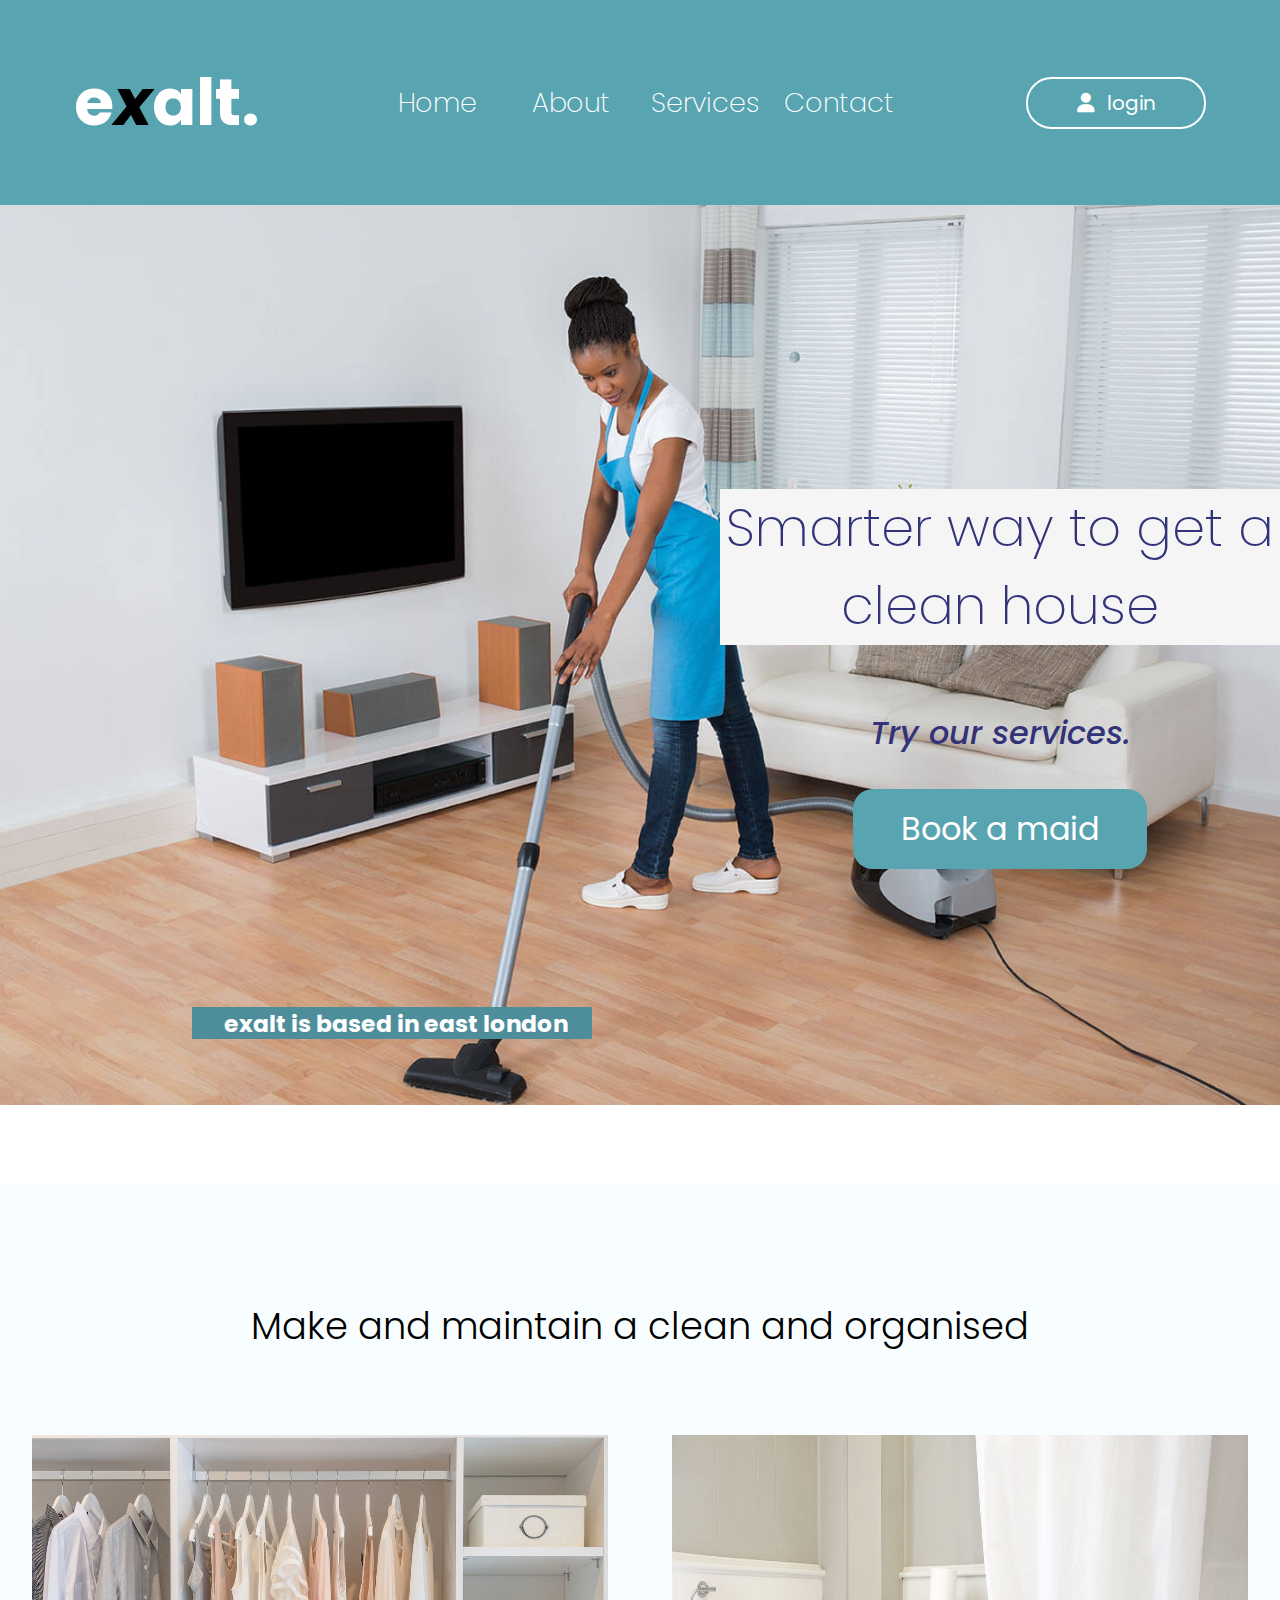
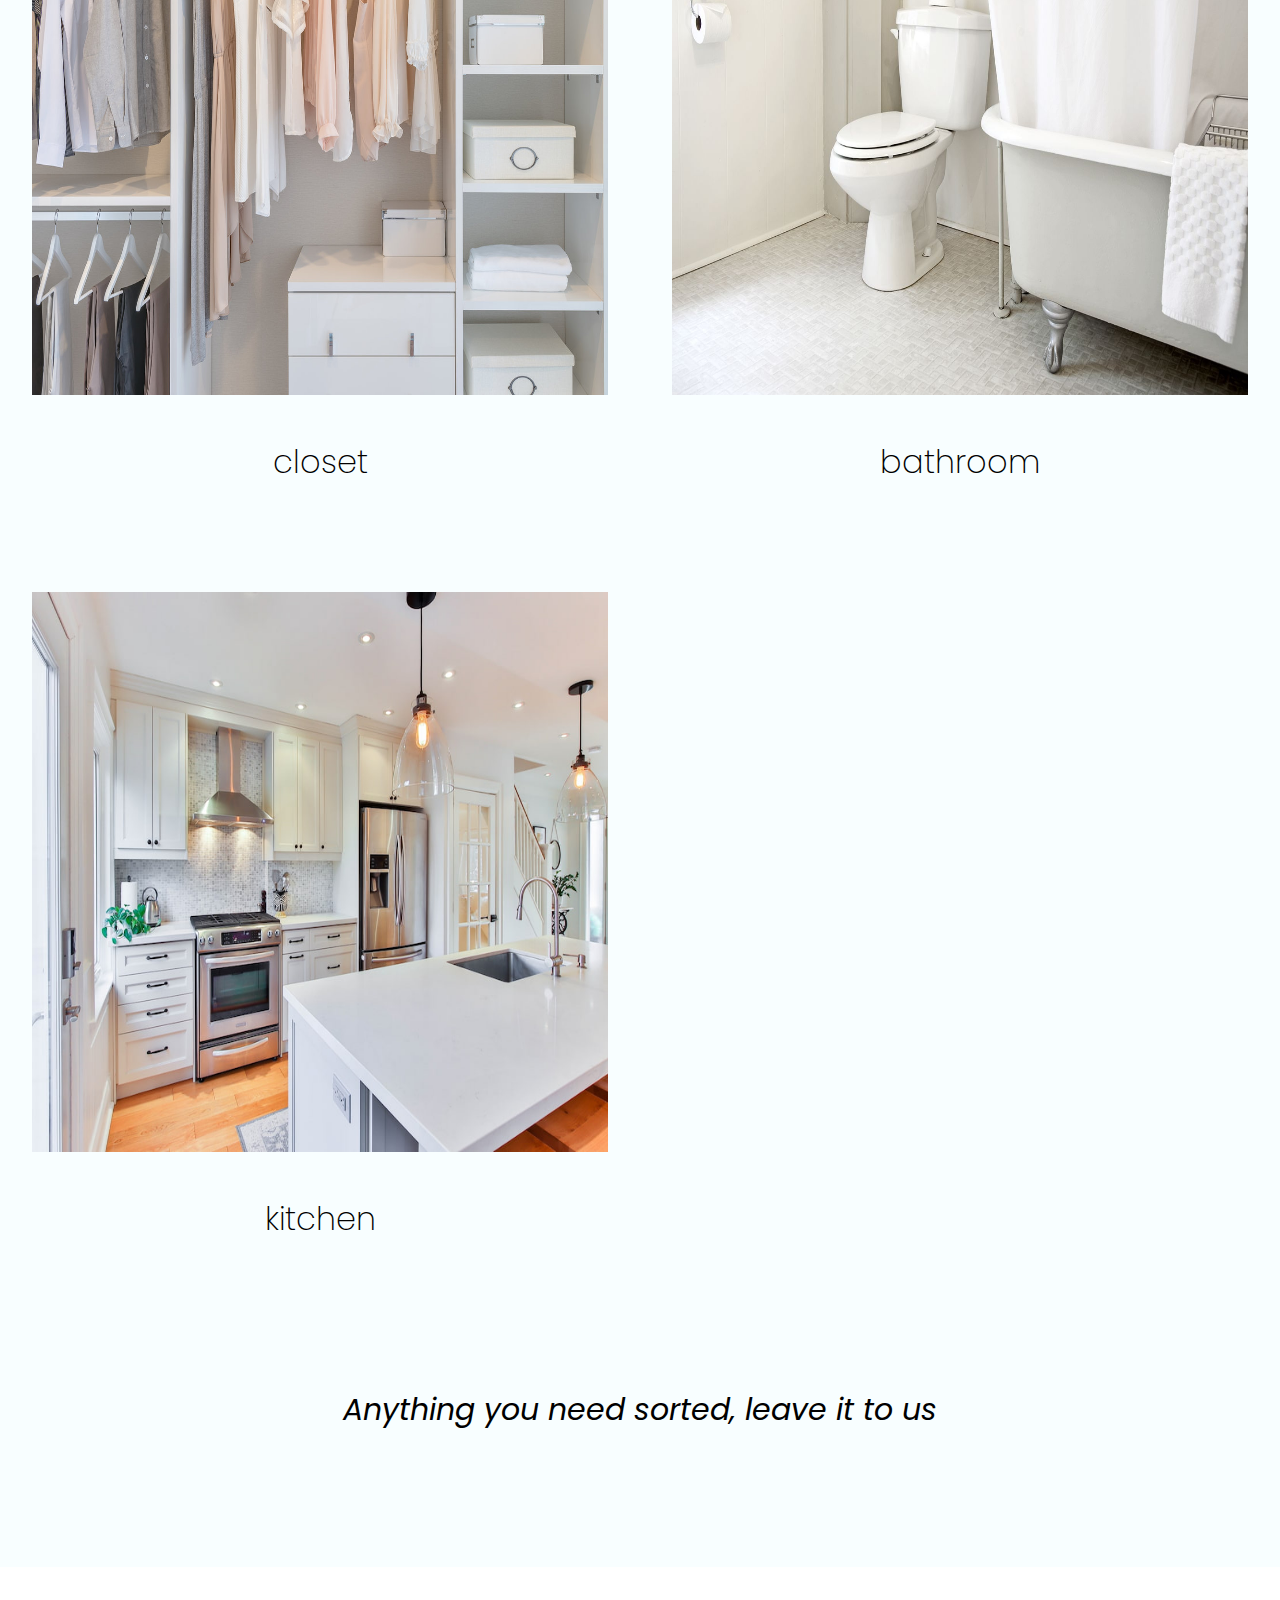
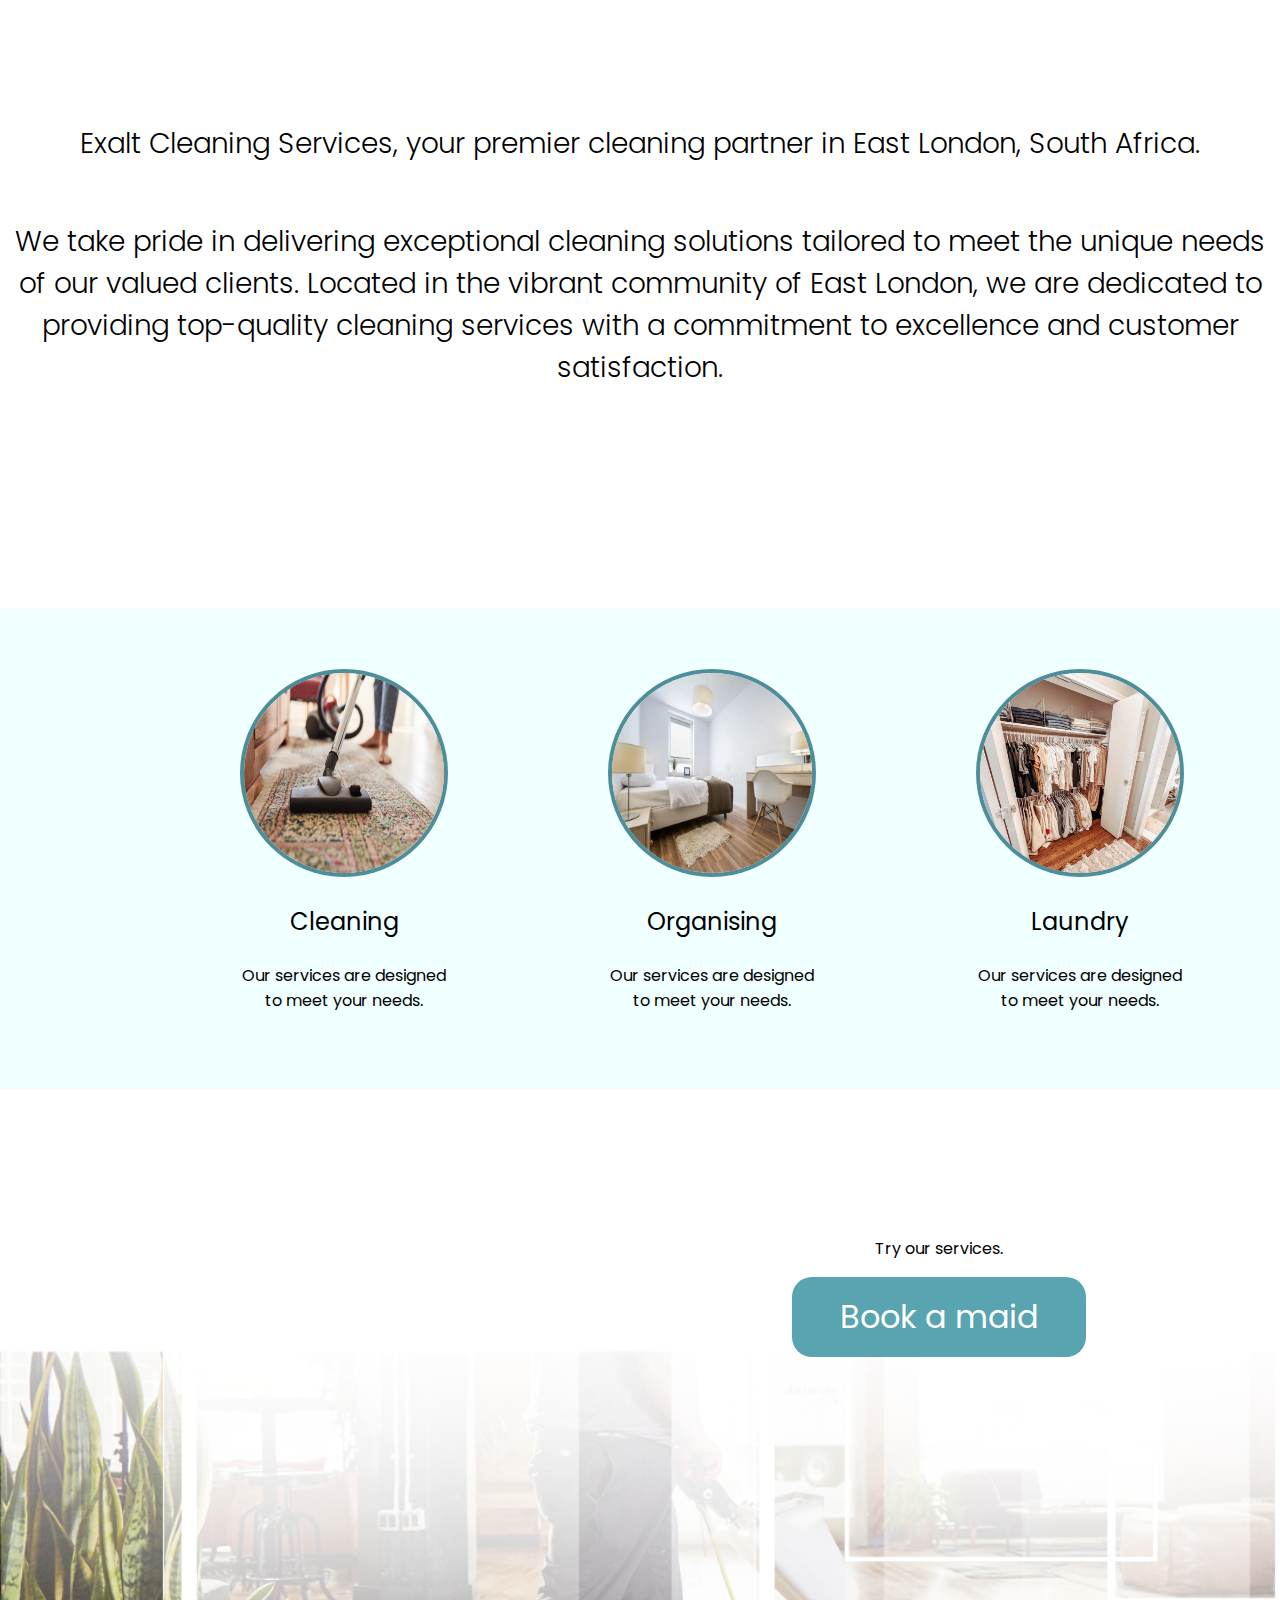
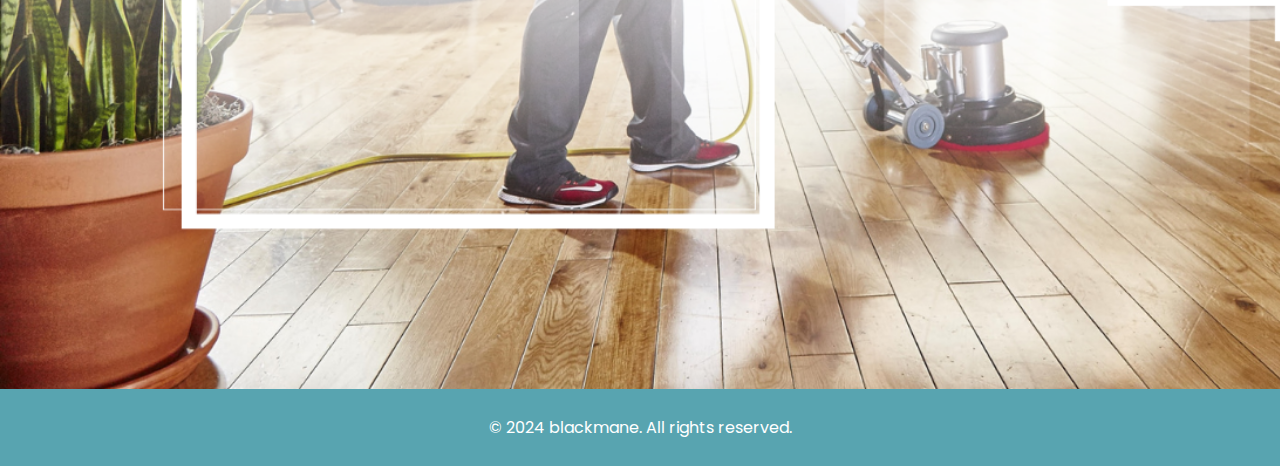
<file: index.html>
<!DOCTYPE html>
<html lang="en">
<head>
    <meta charset="UTF-8">
    <meta name="viewport" content="width=device-width, initial-scale=1.0">
    <title>Home Page</title>
    <link rel="preconnect" href="https://fonts.googleapis.com">
    <link rel="preconnect" href="https://fonts.gstatic.com" crossorigin>
    <link href="https://fonts.googleapis.com/css2?family=Poppins:ital,wght@0,100;0,200;0,300;0,400;0,500;0,600;0,700;0,800;0,900;1,100;1,200;1,300;1,400;1,500;1,600;1,700;1,800;1,900&display=swap" rel="stylesheet">
    <link rel="stylesheet" href="https://cdnjs.cloudflare.com/ajax/libs/font-awesome/6.5.2/css/all.min.css"/>
    <link rel="stylesheet" href="styless.css">
</head>
<body>
    <header>
        <div class="in-header">
            <h1>e<span class="exalt-style">x</span>alt.</h1>
            <nav>
                <ul>
                    <li><a href="#"><span class="exalt-hov-style">H</span>ome</a></li>
                    <li><a href="about.html"><span class="exalt-hov-style">A</span>bout</a></li>
                    <li><a href="#"><span class="exalt-hov-style">S</span>ervices</a></li>
                    <li><a href="#"><span class="exalt-hov-style">C</span>ontact</a></li>
                </ul>
            </nav>
            <div class="login">
                <div class="log-sign">
                    <i class="fa fa-user"></i>
                </div>
                <div class="login-text">login</div>
            </div>
        </div>
    </header>
    <main>

        <section class="cleaner-home">
            <div class="cleaner-guy">

                <div class="try-service">
                    <h2>Smarter way to get a clean house</h2>
                    <p>Try our services.</p>
                    <a href="booker.html" class="btn">Book a maid</a>        
                </div>

                <div class="where">
                    <h6>exalt is based in east london</h6>
                </div>
                
            </div>
        </section>

        <section class="service">

            <div class="cleaner-guy-advise">
                <h4>Make and maintain a clean and organised</h4>
            </div>

            <div class="in-the-service">
    
                <div class="house-sec">
                    <div class="image">
                        <img src="imgs/clean_closet_2.jpg" alt="">
                    </div>
                    <div class="sec">
                        <h4>closet</h4>   
                    </div>
                    
                </div>
    
                <div class="house-sec">
                    <div class="image">
                        <img src="imgs/clean_bathroom_1.jpg" alt="">
                    </div>
                    <div class="sec">
                        <h4>bathroom</h4>
                        
                    </div>
                    
                </div>
    
                <div class="house-sec">
                    <div class="image">
                        <img src="imgs/clean_kitchen_1.jpg" alt="">
                    </div>
                    <div class="sec">
                        <h4>kitchen</h4>
                    </div>
    
                </div>            
            </div>

            <h6>Anything you need sorted, leave it to us</h6>

        </section>

        <section class="passage">

            <div class="short-passage">
                <p>Exalt Cleaning Services, your premier cleaning partner in
                    East London, South Africa. </p>
                <p>We take pride in delivering exceptional cleaning solutions
                    tailored to meet the unique needs of our valued clients.
                     Located in the vibrant community of East London, we are 
                     dedicated to providing top-quality cleaning services with
                      a commitment to excellence and customer satisfaction.</p>
           
            </div>
        </section>

        <section class="green-container">
            <div class="green-section">
                <div class="green-item">
                    <div class="image">
                        <img src="imgs/vacuum-cleaning-5.webp" alt="">
                    </div>
                    <h3>Cleaning</h3>
                    <p>Our services are designed to meet your needs.</p>
                </div>
                    <div class="green-item">
                        <div class="image">
                            <img src="imgs/clean_room.webp" alt="">
                        </div>
                        <h3>Organising</h3>
                        <p>Our services are designed to meet your needs.</p>
                    </div>
                <div class="green-item">
                    <div class="green-item">
                        <div class="image">
                            <img src="imgs/clean_closet_1.jpg" alt="">
                        </div>
                        <h3>Laundry</h3>
                        <p>Our services are designed to meet your needs.</p>
                    </div>
                </div>
            </div>
    
        </section>

        <section class="hero">

            <div class="try_service-2">

                <div class="book-now">
                    <p>Try our services.</p>
                    <a href="booker.html" class="btn">Book a maid</a>    
                </div>
                
            </div>
        </section>
    </main>
    <footer>
        <p>&copy; 2024 blackmane. All rights reserved.</p>
    </footer>
</body>
</html>
</file>
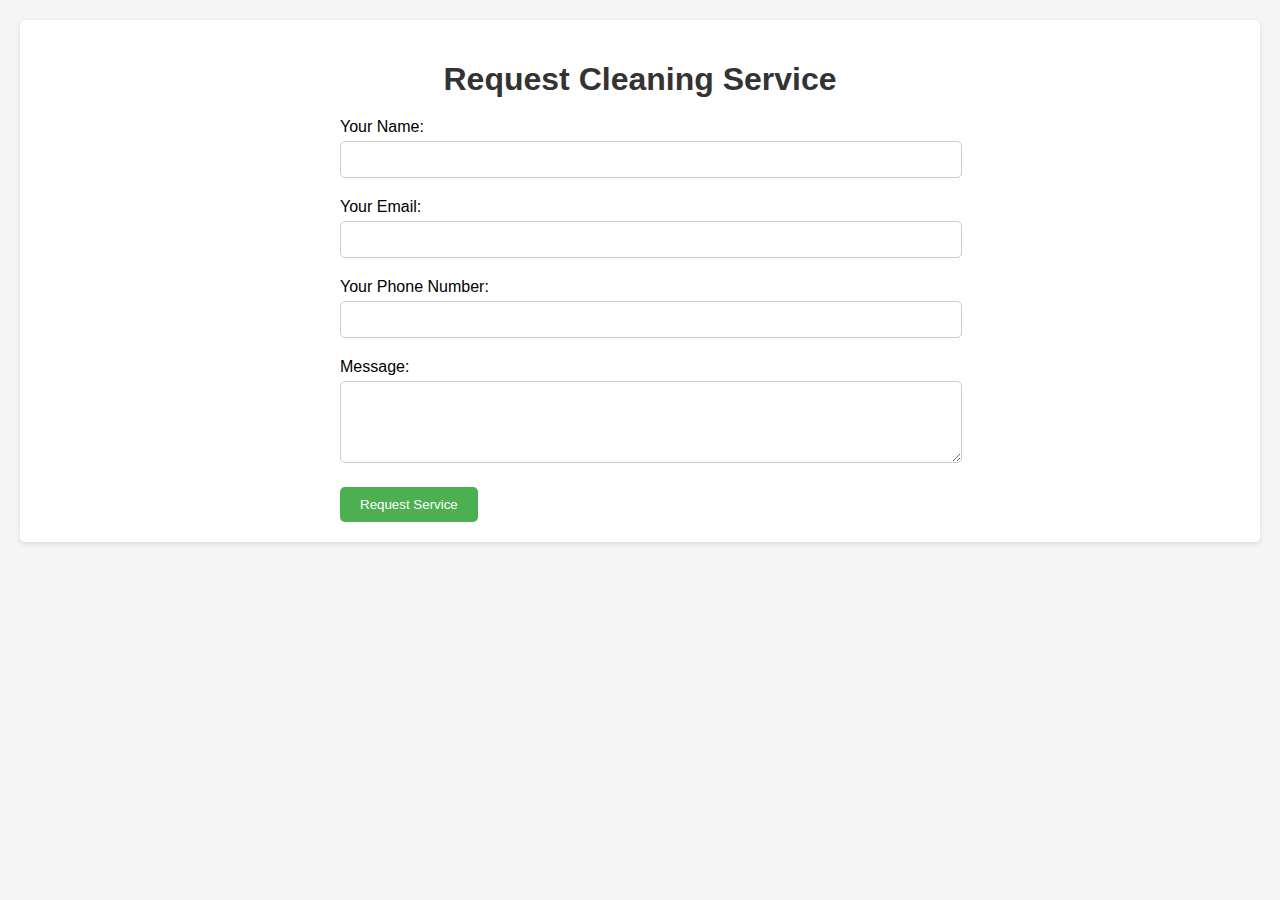
<file: booker.html>
<!DOCTYPE html>
<html lang="en">
<head>
<meta charset="UTF-8">
<meta name="viewport" content="width=device-width, initial-scale=1.0">
<title>Request Cleaning Service</title>
<style>
    body {
        font-family: Arial, sans-serif;
        margin: 0;
        padding: 0;
        background-color: #f5f5f5;
    }
    .container {
        max-width: 1200px;
        margin: 20px auto;
        padding: 20px;
        background-color: #fff;
        box-shadow: 0 2px 5px rgba(0, 0, 0, 0.1);
        border-radius: 5px;
    }
    h1 {
        color: #333;
        text-align: center;
        margin-bottom: 20px;
    }
    form {
        max-width: 600px;
        margin: 0 auto;
    }
    .form-group {
        margin-bottom: 20px;
    }
    label {
        display: block;
        margin-bottom: 5px;
    }
    input[type="text"],
    input[type="email"],
    textarea {
        width: 100%;
        padding: 10px;
        border: 1px solid #ccc;
        border-radius: 5px;
    }
    input[type="submit"] {
        background-color: #4caf50;
        color: #fff;
        border: none;
        padding: 10px 20px;
        border-radius: 5px;
        cursor: pointer;
        transition: background-color 0.3s ease;
    }
    input[type="submit"]:hover {
        background-color: #45a049;
    }
</style>
</head>
<body>

<div class="container">
    <h1>Request Cleaning Service</h1>
    <form id="cleaningForm" action="/submit" method="POST">
        <div class="form-group">
            <label for="name">Your Name:</label>
            <input type="text" id="name" name="name" required>
        </div>
        <div class="form-group">
            <label for="email">Your Email:</label>
            <input type="email" id="email" name="email" required>
        </div>
        <div class="form-group">
            <label for="phone">Your Phone Number:</label>
            <input type="text" id="phone" name="phone" required>
        </div>
        <div class="form-group">
            <label for="message">Message:</label>
            <textarea id="message" name="message" rows="4" required></textarea>
        </div>
        <input type="submit" value="Request Service">
    </form>
</div>

</body>
</html>
</file>
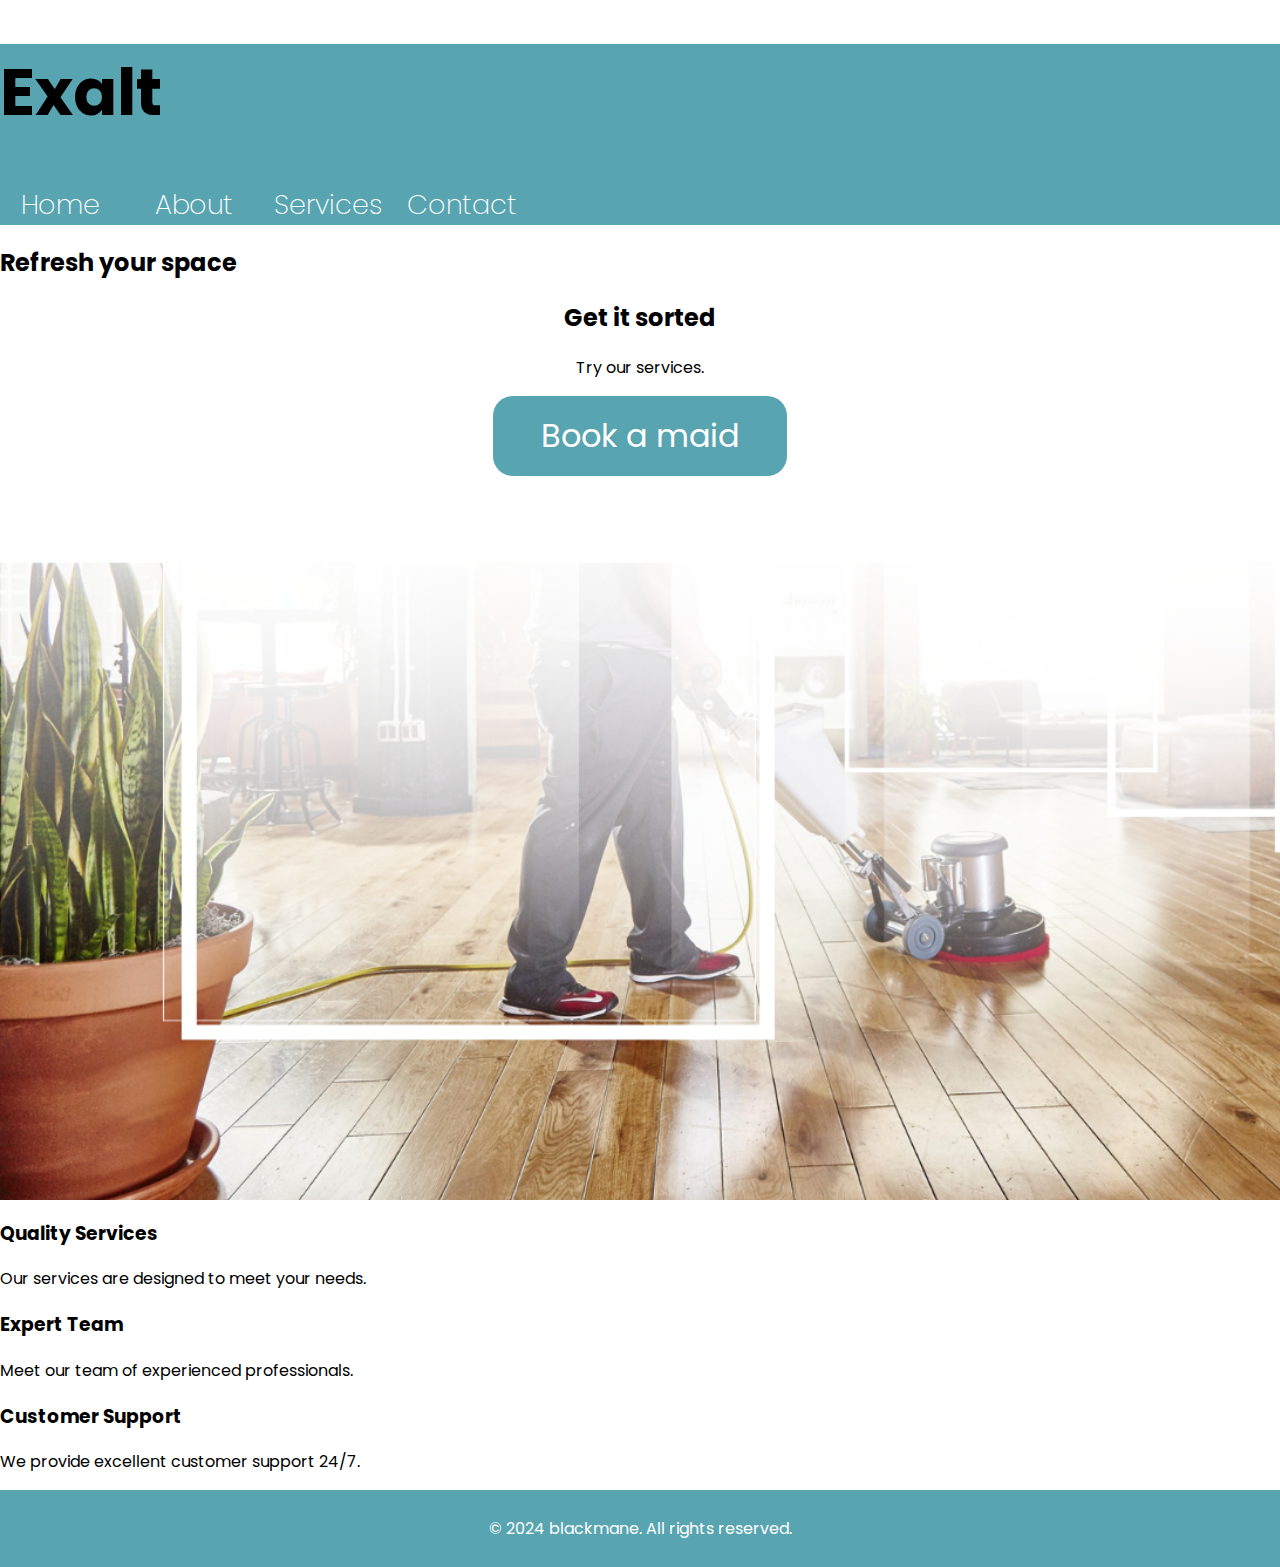
<file: request.html>
<!DOCTYPE html>
<html lang="en">
<head>
    <meta charset="UTF-8">
    <meta name="viewport" content="width=device-width, initial-scale=1.0">
    <title>Home Page</title>
    <link rel="stylesheet" href="styless.css">
</head>
<body>
    <header>
        <h1>Exalt</h1>
        <nav>
            <ul>
                <li><a href="#">Home</a></li>
                <li><a href="about.html">About</a></li>
                <li><a href="#">Services</a></li>
                <li><a href="#">Contact</a></li>
            </ul>
        </nav>
    </header>
    <main>

        <section>

            <div class="air">
                <h2>Refresh your space</h2>
            </div>

            <div class="cleaner-guy-floor">
                
            </div>
        </section>
        <section class="hero">
            <h2>Get it sorted</h2>
            <p>Try our services.</p>
            <a href="re.html" class="btn">Book a maid</a>
        </section>
        <section class="features">
            <div>
                <h3>Quality Services</h3>
                <p>Our services are designed to meet your needs.</p>
            </div>
            <div>
                <h3>Expert Team</h3>
                <p>Meet our team of experienced professionals.</p>
            </div>
            <div>
                <h3>Customer Support</h3>
                <p>We provide excellent customer support 24/7.</p>
            </div>
        </section>
    </main>
    <footer>
        <p>&copy; 2024 blackmane. All rights reserved.</p>
    </footer>
</body>
</html>
</file>
<file: styless.css>
@import url('https://fonts.googleapis.com/css2?family=Poppins:ital,wght@0,100;0,200;0,300;0,400;0,500;0,600;0,700;0,800;0,900;1,100;1,200;1,300;1,400;1,500;1,600;1,700;1,800;1,900&display=swap');

body {
    font-family: "Poppins", sans-serif;
    margin: 0;
    padding: 0;
    background-color: #FFFFFF; /* Light green background */
}

hr {
    margin-top: 9rem;
    margin-bottom: 9rem;
    width: 50%;
}

header {
    background-color: #58a4b0;
}

.in-header {
    display: flex;
    margin: 0 4rem 0 4rem;
    color: #fff;
    padding: 10px;
    align-items: center;
    justify-content: space-between;
}

a:hover {
    font-weight: 300;
}

li:hover span {
    color: black;
}


header nav {
    margin-right: 0rem; /*see Here*/
}

header h1 {
    font-size: 65px;
    width: fit-content;
}

header a {
    font-size: 27px;
    font-weight: 200;
}


header .exalt-style {
    color: black;
    font-style: italic;
}

nav ul {
    list-style-type: none;
    margin: 0;
    padding: 0;
}

nav ul li {
    display: inline-block;
    margin-right: 10px;
    width: 120px;
    text-align: center;

}

nav ul li a {
    color: #fff;
    text-decoration: none;
}

.login {
    display: flex;
    align-items: center;
    justify-content: center;
    gap: 12px;
    border: #FFFFFF 2px solid;
    width: 11rem;
    height:3rem;
    font-size: 20px;
    border-radius: 1.6rem;   
}

.login:hover {
    border: rgb(50, 51, 121) 2px solid;    
    cursor: pointer;
}

.cleaner-home {
    background-color: #58a4b0;
}

.cleaner-guy {
    display:grid;
    grid-template-rows: auto;
    margin-top: 0;
    background-image: url(imgs/cleaner-girl.jpg);
    background-repeat: no-repeat;
    background-size: cover;
    height: 100vh;
}

.cleaner-home .cleaner-guy .try-service {
    text-align: center;
    margin-left: 24px;
    margin-left: 45em;
    margin-top: 15rem;
    max-height: 19rem;
    max-width: 60rem;
}

.cleaner-home .cleaner-guy .try-service h2 {
    font-size: 3.3rem;
    color:rgb(50, 51, 121);
    font-weight: 200;
    margin-bottom: 4rem;   
    background-color: whitesmoke;
}

.cleaner-home .cleaner-guy .try-service p {
    font-size: 2rem;
    font-weight: 500;
    font-style: italic;
    color: rgb(50, 51, 121);
}

.where {
    display: flex;
    margin-left: 12rem;
    margin-top: 15%;
    color: #FFFFFF;
    align-items: center;
    text-align: center;
    font-size: 35px;
    background-color: #4d8e9a;
    width: 25rem;
    height: 2rem;
}

.where h6 {
    margin-left: 2rem;
}

.cleaner-home .cleaner-guy .try-service h2:hover {
    font-weight: 300;
}


.cleaner-guy:hover {
    opacity: 90%;
    transition-duration: 1s;
}

.eastlondon {
    text-align: center;
    justify-content: center;
    /* margin-left: ; */
}

.service {
    margin-top: 5rem;
    text-align: center;
    background-color: rgb(248, 254, 255);
    padding-top: 4rem;
    padding-bottom: 4rem;
}

.service .cleaner-guy-advise h4  {
    font-size: 2.3rem;
    font-weight: 300;
}

.passage {
     display: flex;
     align-items: center;
     justify-content: center;
}

.short-passage {
    display: flex;
    flex-direction: column;
    text-align: center;   
    margin-top: 8rem;
    width: 83rem;
}

.passage .short-passage p {
    font-size: 28px;
    font-weight: 300;
}

/*shop style*/
.service .in-the-service {
    display: grid;
    grid-template-columns: repeat(auto-fit, minmax(30rem, 1fr));
    gap: 1,5rem;
}

.service .in-the-service .house-sec {
    text-align: center;
    padding: 2rem;
}

.service .in-the-service .house-sec .image {
    height: 35rem;
}

.service .in-the-service .house-sec img {
    padding-bottom: 2.5rem;
    height: 100%;
    width: 100%;
}


.service .in-the-service .house-sec .sec h4 {
    /* color: green; */
    font-size: 2rem;
    font-weight: 200;
    
}

.service .in-the-service .house-sec img:hover {
    transform: scale(1.005);
}

.service h6 {
    font-size: 30px;
    /* width: 42rem; */
    font-weight: 400;
    font-style: italic;
    align-self: center;
}

.hero {
    text-align: center;
    background-image: url('imgs/Home.png');
    background-repeat: no-repeat;
    background-size: cover;
    height: 100vh;
}

.hero .try_service-2 {
    position: absolute;
    /* background-color: red; */
    margin-top: 400px;
    /* width: fit-content; */
    margin-left: 88vh;
    align-self: center;
}

.book-now {
    /* margin-top: 24rem; */
    /* background-color: red; */
}


.btn {
    display: inline-block;
    padding: 1rem 3rem;
    background-color: #58a4b0;
    font-size: 2rem;
    color: #fff;
    text-decoration: none;
    border-radius: 20px;
    transition: background-color 0.3s ease;
    
}

.btn:hover {
    background-color: #4d8e9a; 
}

footer {
    background-color: #58a4b0;
    color: #fff;
    text-align: center;
    padding: 10px 0;
}

.green-container {
    display: flex;
    background-color: azure;
    height: 30rem;
    margin-top: 12rem;
}

.green-section {
    display: flex;
    align-items: center;
    justify-content: center;
    margin: 10rem 15rem;
    gap: 10rem;

}

.green-item {
    text-align: center;

}

.green-item .image {
    display: inline-block;
    margin: 0 auto;
    border: #4d8e9a solid 4px;
    border-radius: 110px;
    height: 200px;
    width: 200px;
}

.green-item .image img {
    height: 200px;
    width: 200px;
    border-radius: 110px;
}

.green-item h3 {
    font-size: 1.5rem;
    font-weight: 400;
}
</file>
